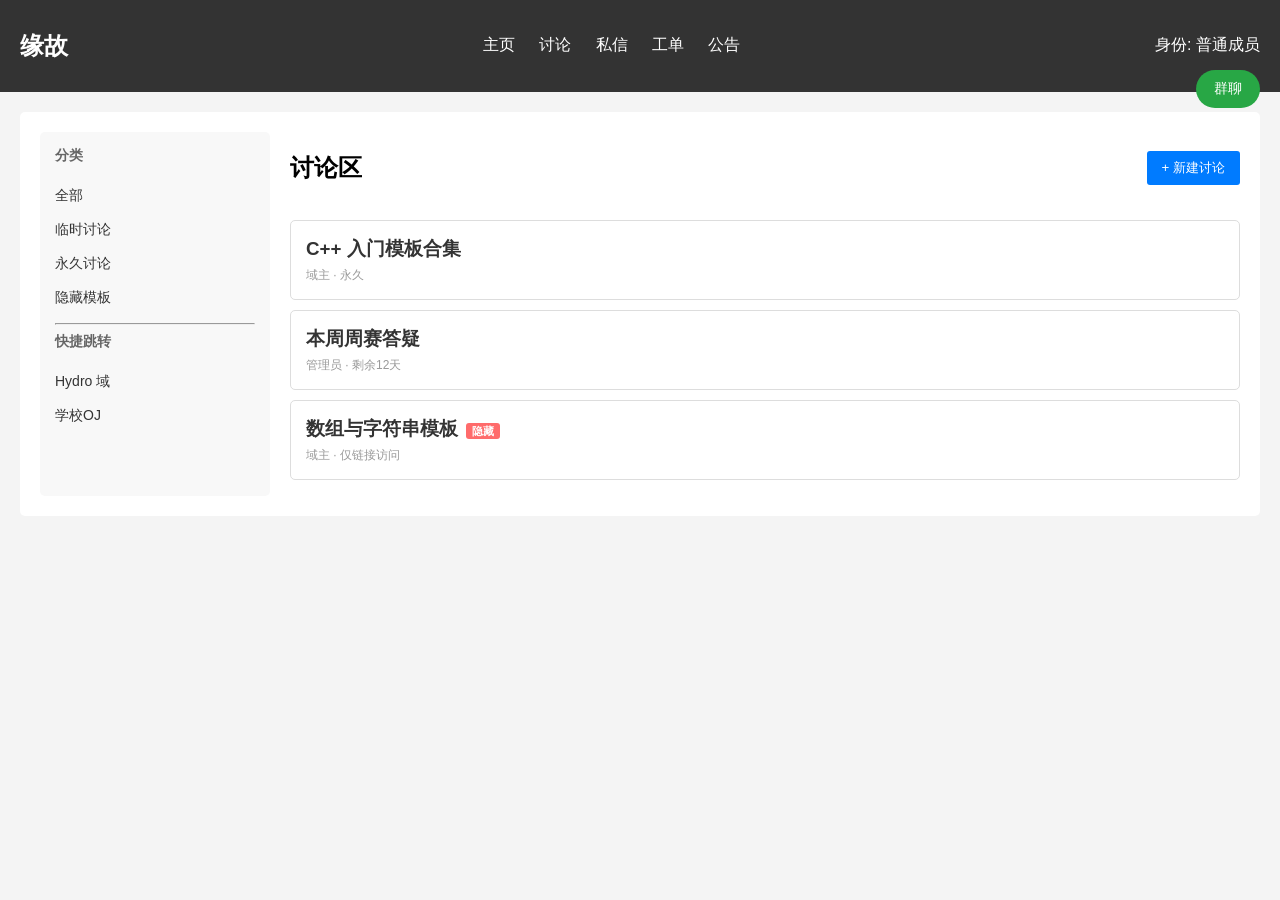
<file: discussion/index.html>
<!DOCTYPE html>
<html lang="zh-CN">
<head>
    <meta charset="UTF-8">
    <title>讨论区 - 缘故</title>
    <link rel="stylesheet" href="../css/style.css">
    <style>
        .discussion-layout { display: flex; gap: 20px; }
        .discussion-sidebar { width: 200px; background: #f8f8f8; padding: 15px; border-radius: 5px; }
        .discussion-sidebar h3 { margin-top: 0; font-size: 14px; color: #666; }
        .discussion-sidebar a { display: block; padding: 8px 0; color: #333; text-decoration: none; font-size: 14px; }
        .discussion-sidebar a:hover { color: #007bff; }
        .discussion-main { flex: 1; }
        .discussion-toolbar { display: flex; justify-content: space-between; align-items: center; margin-bottom: 15px; }
        .discussion-toolbar button { padding: 8px 15px; background: #007bff; color: white; border: none; border-radius: 3px; cursor: pointer; }
        .post-list { list-style: none; padding: 0; }
        .post-item { padding: 15px; border: 1px solid #ddd; border-radius: 5px; margin-bottom: 10px; background: white; }
        .post-item h3 { margin: 0 0 5px 0; }
        .post-item h3 a { color: #333; text-decoration: none; }
        .post-item h3 a:hover { color: #007bff; }
        .post-meta { font-size: 12px; color: #999; }
        .hidden-tag { background: #ff6b6b; color: white; padding: 2px 6px; border-radius: 3px; font-size: 11px; margin-left: 8px; }
        .chat-entrance { position: fixed; top: 70px; right: 20px; }
        .chat-entrance button { background: #28a745; color: white; border: none; padding: 10px 18px; border-radius: 20px; cursor: pointer; font-size: 14px; }
        .chat-entrance button:hover { background: #218838; }
    </style>
</head>
<body>
    <nav>
        <h1>缘故</h1>
        <div class="nav-links">
            <a href="../index.html">主页</a>
            <a href="index.html">讨论</a>
            <a href="../message/index.html">私信</a>
            <a href="../ticket/index.html">工单</a>
            <a href="../announcement/index.html">公告</a>
        </div>
        <div class="user-info">
            身份: <span id="current-role">普通成员</span>
        </div>
    </nav>

    <div class="chat-entrance">
        <button onclick="openChat()">群聊</button>
    </div>

    <main>
        <div class="discussion-layout">
            <div class="discussion-sidebar">
                <h3>分类</h3>
                <a href="#" onclick="filterPosts('all')">全部</a>
                <a href="#" onclick="filterPosts('temp')">临时讨论</a>
                <a href="#" onclick="filterPosts('permanent')">永久讨论</a>
                <a href="#" onclick="filterPosts('hidden')">隐藏模板</a>
                <hr>
                <h3>快捷跳转</h3>
                <a href="javascript:void(0)" onclick="openHydro()">Hydro 域</a>
                <a href="javascript:void(0)" onclick="openSchoolOJ()">学校OJ</a>
            </div>

            <div class="discussion-main">
                <div class="discussion-toolbar">
                    <h2>讨论区</h2>
                    <button onclick="newPost()">+ 新建讨论</button>
                </div>

                <ul class="post-list" id="post-list">
                    <li class="post-item" data-type="permanent">
                        <h3><a href="post.html?id=demo1">C++ 入门模板合集</a></h3>
                        <div class="post-meta">域主 · 永久</div>
                    </li>
                    <li class="post-item" data-type="temp">
                        <h3><a href="post.html?id=demo2">本周周赛答疑</a></h3>
                        <div class="post-meta">管理员 · 剩余12天</div>
                    </li>
                    <li class="post-item" data-type="hidden">
                        <h3><a href="post.html?id=h_demo">数组与字符串模板</a><span class="hidden-tag">隐藏</span></h3>
                        <div class="post-meta">域主 · 仅链接访问</div>
                    </li>
                </ul>
            </div>
        </div>
    </main>

    <script src="../js/main.js"></script>
    <script>
        function openChat() {
            var room = prompt('请输入房间号：', '');
            if (room) { alert('房间号 ' + room + ' 已提交'); }
        }
        function filterPosts(type) {
            var items = document.querySelectorAll('.post-item');
            items.forEach(function(item) {
                if (type === 'all') { item.style.display = 'block'; }
                else if (type === 'hidden') { item.style.display = item.dataset.type === 'hidden' ? 'block' : 'none'; }
                else { item.style.display = item.dataset.type === type ? 'block' : 'none'; }
            });
        }
        function newPost() { window.location.href = 'editor.html'; }
        function openHydro() { window.open('https://hydro.ac', '_blank'); }
        function openSchoolOJ() { alert('配置学校OJ地址'); }
    </script>
</body>
</html>
</file>
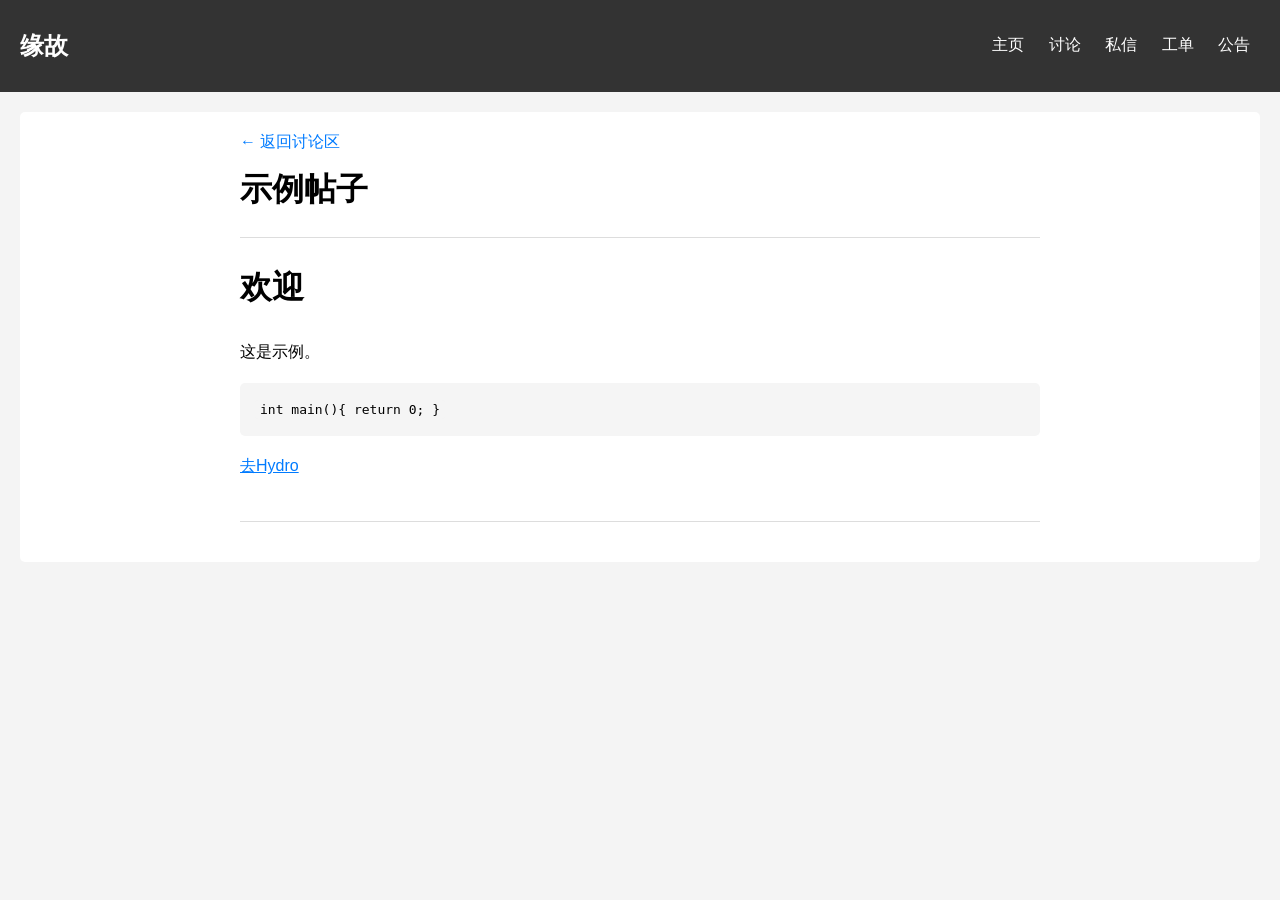
<file: discussion/post.html>
<!DOCTYPE html>
<html lang="zh-CN">
<head>
    <meta charset="UTF-8">
    <title>帖子 - 缘故</title>
    <link rel="stylesheet" href="../css/style.css">
    <style>
        .post-container { max-width: 800px; margin: 0 auto; }
        .post-header { border-bottom: 1px solid #ddd; padding-bottom: 15px; margin-bottom: 20px; }
        .post-header h1 { margin: 0 0 10px 0; }
        .post-body { line-height: 1.8; }
        .post-body pre { background: #f5f5f5; padding: 15px; border-radius: 5px; overflow-x: auto; }
        .post-body code { background: #f5f5f5; padding: 2px 5px; border-radius: 3px; font-family: monospace; }
        .post-body a { color: #007bff; }
        .post-nav { margin-top: 40px; padding-top: 20px; border-top: 1px solid #ddd; display: flex; justify-content: space-between; }
        .back-link { display: inline-block; margin-bottom: 15px; color: #007bff; text-decoration: none; }
    </style>
</head>
<body>
    <nav>
        <h1>缘故</h1>
        <div class="nav-links">
            <a href="../index.html">主页</a>
            <a href="index.html">讨论</a>
            <a href="../message/index.html">私信</a>
            <a href="../ticket/index.html">工单</a>
            <a href="../announcement/index.html">公告</a>
        </div>
    </nav>

    <main>
        <div class="post-container">
            <a href="index.html" class="back-link">&larr; 返回讨论区</a>
            <div class="post-header">
                <h1 id="post-title">加载中...</h1>
                <div class="post-meta" id="post-meta"></div>
            </div>
            <div class="post-body" id="post-content"></div>
            <div class="post-nav" id="post-nav"></div>
        </div>
    </main>

    <script src="../js/render.js"></script>
    <script>
        var params = new URLSearchParams(window.location.search);
        var postId = params.get('id');
        var posts = JSON.parse(localStorage.getItem('posts') || '[]');
        var post = posts.find(function(p) { return p.id === postId; });
        if (post) {
            document.getElementById('post-title').innerText = post.title;
            document.getElementById('post-meta').innerText = post.type + ' · ' + post.time;
            document.getElementById('post-content').innerHTML = renderMarkdown(post.content);
        } else {
            document.getElementById('post-title').innerText = '示例帖子';
            document.getElementById('post-content').innerHTML = renderMarkdown('# 欢迎\n\n这是示例。\n\n```cpp\nint main(){ return 0; }\n```\n\n[去Hydro](https://hydro.ac)');
        }
    </script>
</body>
</html>
</file>
<file: css/style.css>
body { font-family: sans-serif; margin: 0; background: #f4f4f4; }
nav { display: flex; justify-content: space-between; align-items: center; background: #333; color: white; padding: 10px 20px; }
.nav-links a { color: white; text-decoration: none; margin: 0 10px; }
.user-info select { padding: 5px; }
main { padding: 20px; background: white; margin: 20px; border-radius: 5px; }
#ticket-section { margin-top: 20px; padding: 15px; border: 1px solid #ddd; }
button { padding: 8px 15px; background: #007bff; color: white; border: none; cursor: pointer; }
</file>
